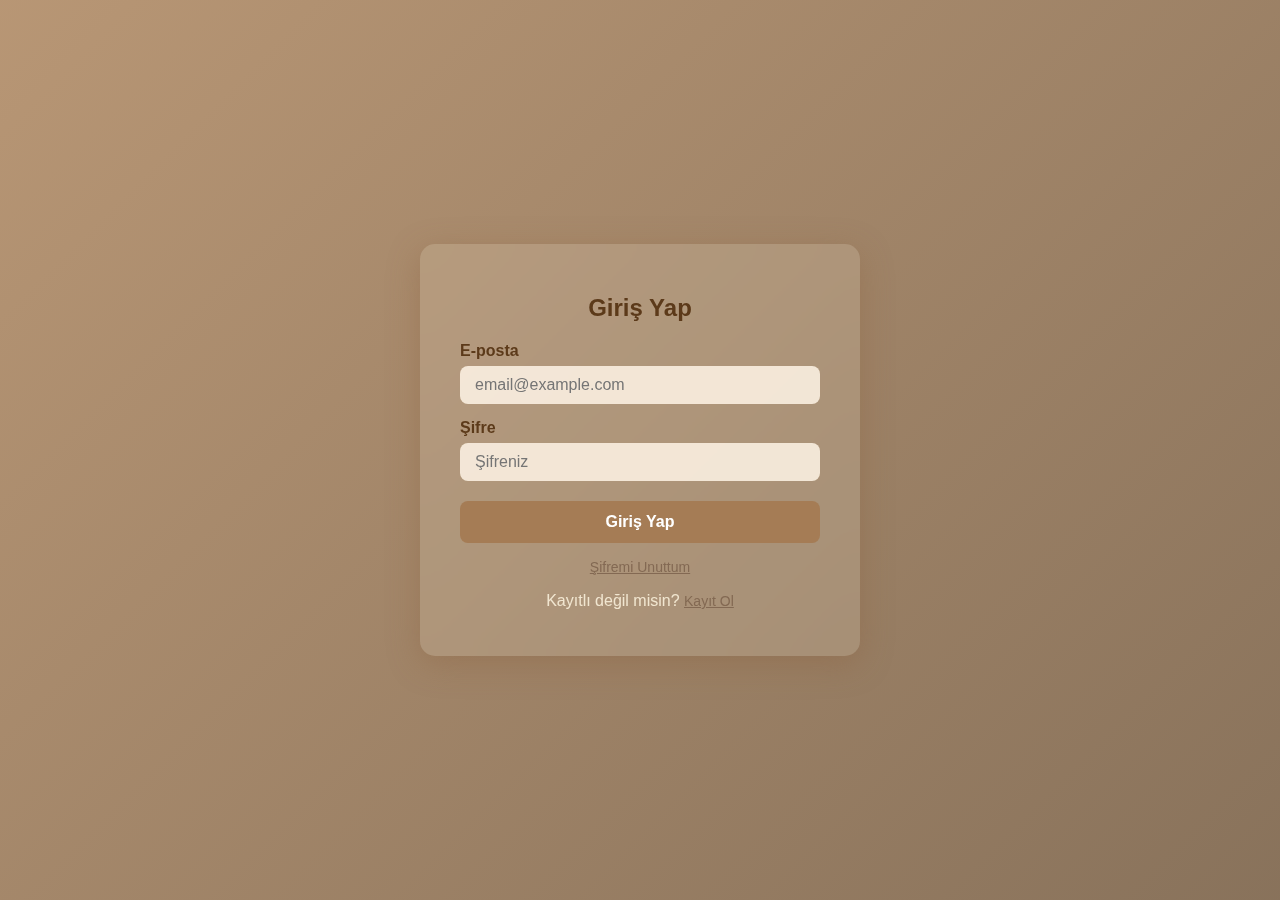
<file: login/index.html>
<!DOCTYPE html>
<html lang="tr">
<head>
  <meta charset="UTF-8" />
  <meta name="viewport" content="width=device-width, initial-scale=1" />
  <title>Kütüphane Uygulaması - Giriş</title>
  <link rel="stylesheet" href="style.css" />
</head>
<body>

<div class="container" id="auth-container">

  <h2 id="form-title">Giriş Yap</h2>

  <form id="auth-form" novalidate>
    <label for="email">E-posta</label>
    <input type="email" id="email" placeholder="email@example.com" />
    <label for="password">Şifre</label>
    <input type="password" id="password" placeholder="Şifreniz" />
    <button type="submit" id="submit-btn" class="btn">Giriş Yap</button>
  </form>

  <div class="extra-actions">
    <button id="forgot-btn" class="link-btn">Şifremi Unuttum</button>
    <p id="toggle-text">Kayıtlı değil misin? <button id="toggle-btn" class="link-btn">Kayıt Ol</button></p>
  </div>

</div>

<div class="modal hidden" id="forgot-container">
  <div class="modal-content">
    <h2>Şifreni Sıfırla</h2>
    <form id="forgot-form" novalidate>
      <label for="forgot-email">Kayıtlı E-posta</label>
      <input type="email" id="forgot-email" placeholder="email@example.com" />
      <button type="submit" class="btn">Kod Gönder</button>
    </form>
    <button id="forgot-close" class="btn btn-secondary">İptal</button>
  </div>
</div>

<div class="modal hidden" id="verify-container">
  <div class="modal-content">
    <h2>Doğrulama Kodu</h2>
    <form id="verify-form" novalidate>
      <label for="verify-code">Gönderilen Kodu Girin</label>
      <input type="text" id="verify-code" maxlength="6" placeholder="6 haneli kod" />
      <button type="submit" class="btn">Doğrula</button>
      <button type="button" class="btn btn-secondary" id="resend-code-btn" disabled>Kodu Tekrar Gönder (45)</button>
    </form>
    <button id="verify-close" class="btn btn-secondary">İptal</button>
  </div>
</div>

<div class="modal hidden" id="reset-container">
  <div class="modal-content">
    <h2>Yeni Şifre Belirle</h2>
    <form id="reset-form" novalidate>
      <label for="reset-password">Yeni Şifre</label>
      <input type="password" id="reset-password" placeholder="Yeni şifreniz" />
      <button type="submit" class="btn">Şifreyi Güncelle</button>
    </form>
    <button id="reset-close" class="btn btn-secondary">İptal</button>
  </div>
</div>

<div id="message-box" class="message-box hidden"></div>

<script src="script.js"></script>

</body>
</html>
</file>
<file: login/style.css>
body {
  margin: 0;
  font-family: 'Segoe UI', Tahoma, Geneva, Verdana, sans-serif;
  background: linear-gradient(135deg, #a67c52cc 0%, #6b4f32cc 100%);
  color: #f1e6d0;
  height: 100vh;
  display: flex;
  justify-content: center;
  align-items: center;
  -webkit-font-smoothing: antialiased;
  -moz-osx-font-smoothing: grayscale;
}

.login-container {
  background: rgba(255, 245, 230, 0.15);
  backdrop-filter: blur(18px);
  padding: 40px;
  border-radius: 20px;
  box-shadow: 0 8px 32px rgba(139, 94, 60, 0.3);
  width: 100%;
  max-width: 400px;
  text-align: center;
}

.login-container h1 {
  margin-bottom: 30px;
  color: #fff7e6;
  font-weight: 600;
  text-shadow: 1px 1px 6px #7c5e3fbb;
}

.form-group {
  margin-bottom: 20px;
  text-align: left;
}

.form-group label {
  display: block;
  margin-bottom: 8px;
  color: #e6d8c3;
  font-weight: 500;
}

.form-group input {
  width: 100%;
  padding: 12px 15px;
  border: none;
  border-radius: 8px;
  background: rgba(255, 245, 230, 0.9);
  color: #5c422a;
  font-size: 16px;
  box-sizing: border-box;
  transition: box-shadow 0.3s ease;
}

.form-group input:focus {
  outline: none;
  box-shadow: 0 0 15px rgba(139, 110, 79, 0.73);
}

.login-btn {
  background: rgba(139, 110, 79, 0.8);
  color: #fff7e6;
  border: none;
  padding: 12px 30px;
  font-size: 16px;
  border-radius: 8px;
  cursor: pointer;
  width: 100%;
  transition: background-color 0.3s ease, box-shadow 0.3s ease;
  box-shadow: 0 0 15px rgba(139, 110, 79, 0.87);
}

.login-btn:hover {
  background: #7c5e3f;
  box-shadow: 0 0 25px #7c5e3fdd;
}

.error-message {
  color: #ff6b6b;
  margin-top: 15px;
  font-size: 14px;
  display: none;
}

.register-link {
  margin-top: 20px;
  color: #e6d8c3;
}

.register-link a {
  color: #fff7e6;
  text-decoration: none;
  font-weight: 500;
  transition: color 0.3s ease;
}

.register-link a:hover {
  color: #fff;
  text-decoration: underline;
}

@media (max-width: 480px) {
  .login-container {
    margin: 20px;
    padding: 30px 20px;
  }

  .login-container h1 {
    font-size: 24px;
  }

  .form-group input {
    padding: 10px 12px;
    font-size: 15px;
  }

  .login-btn {
    padding: 10px 20px;
    font-size: 15px;
  }
}

.container {
  background: rgba(255, 245, 230, 0.15);
  backdrop-filter: blur(15px);
  border-radius: 15px;
  padding: 30px 40px;
  width: 360px;
  box-shadow: 0 8px 32px rgba(139, 94, 60, 0.37);
  text-align: center;
}

h2 {
  margin-bottom: 20px;
  color: #5c3a1a;
}

label {
  display: block;
  margin: 15px 0 6px;
  font-weight: 600;
  text-align: left;
  color: #5c3a1a;
}

input[type="email"],
input[type="password"],
input[type="text"] {
  width: 100%;
  padding: 10px 15px;
  border: none;
  border-radius: 8px;
  font-size: 16px;
  outline: none;
  box-sizing: border-box;
  background: rgba(255, 245, 230, 0.85);
  color: #3a2c23;
}

input[type="email"]:focus,
input[type="password"]:focus,
input[type="text"]:focus {
  box-shadow: 0 0 8px #a57c55;
}

.btn {
  margin-top: 20px;
  width: 100%;
  background: #a57c55;
  border: none;
  padding: 12px;
  font-size: 16px;
  font-weight: 600;
  color: white;
  border-radius: 8px;
  cursor: pointer;
  transition: background 0.3s ease;
}

.btn:hover {
  background: #7d5a30;
}

.btn-secondary {
  background: #6a5236;
  margin-top: 15px;
}

.link-btn {
  background: none;
  border: none;
  color: #836953;
  text-decoration: underline;
  cursor: pointer;
  font-size: 14px;
  padding: 0;
}

.extra-actions {
  margin-top: 15px;
}

.modal {
  position: fixed;
  top: 0;
  left: 0;
  width: 100%;
  height: 100%;
  background: rgba(58, 44, 35, 0.8);
  display: flex;
  justify-content: center;
  align-items: center;
  z-index: 999;
}

.modal-content {
  background: rgba(255, 245, 230, 0.15);
  backdrop-filter: blur(15px);
  border-radius: 15px;
  padding: 30px 35px;
  width: 360px;
  box-shadow: 0 8px 32px rgba(139, 94, 60, 0.37);
  color: #3a2c23;
  text-align: center;
}

.hidden {
  display: none !important;
}

.message-box {
  position: fixed;
  bottom: 20px;
  left: 50%;
  transform: translateX(-50%);
  background: #7d5a30;
  padding: 12px 25px;
  border-radius: 30px;
  color: white;
  font-weight: 600;
  opacity: 0.95;
  z-index: 1100;
  box-shadow: 0 4px 12px rgba(125, 90, 48, 0.5);
  transition: opacity 0.3s ease;
}

.message-box.success {
  background-color: #a57c55;
}

.message-box.error {
  background-color: #c94c36;
}
</file>
